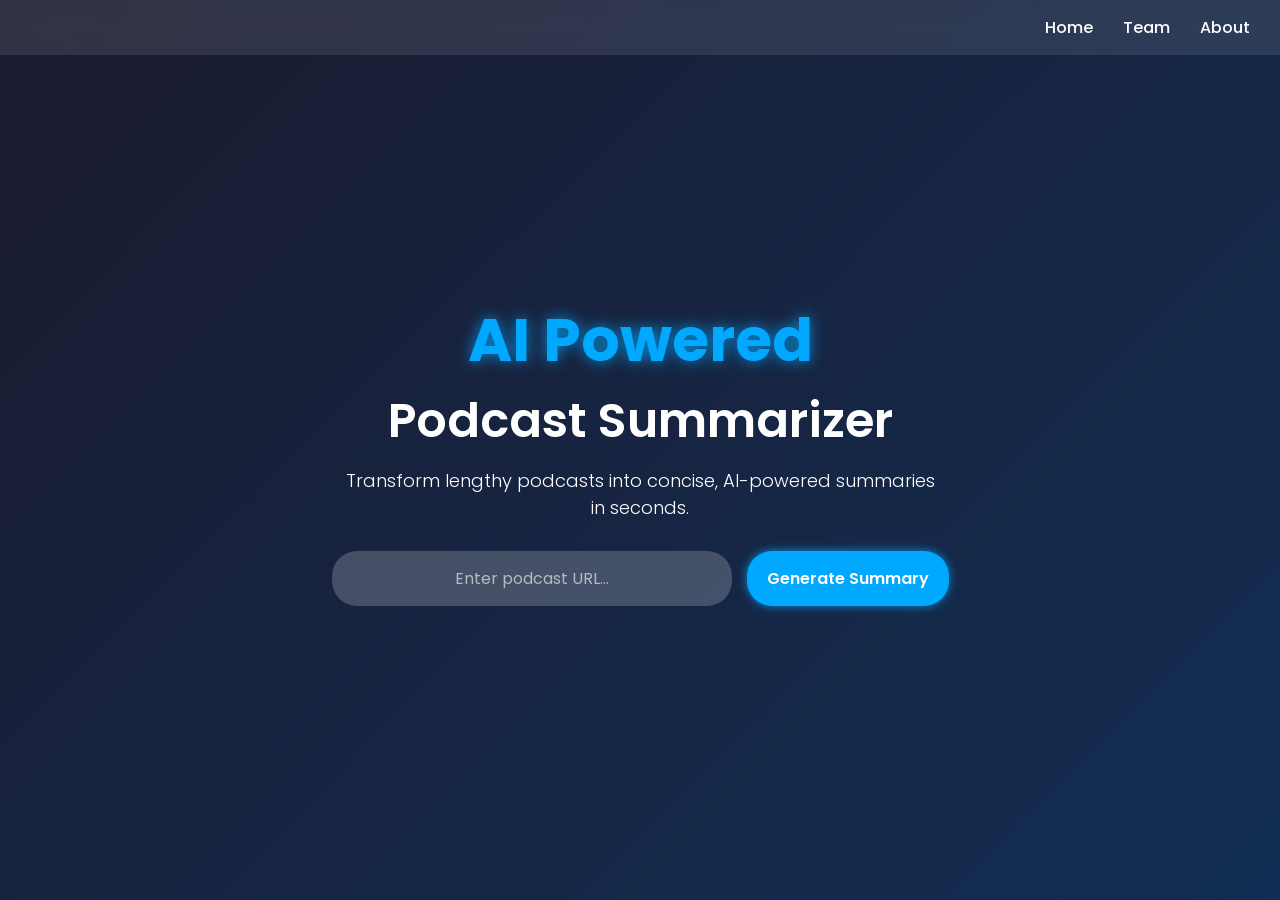
<file: templates/index.html>
<!DOCTYPE html>
<html lang="en">
<head>
    <meta charset="UTF-8">
    <meta name="viewport" content="width=device-width, initial-scale=1.0">
    <title>AI-Powered Podcast Summarizer</title>
    <link rel="stylesheet" href="C:\Users\DELL\OneDrive\Desktop\computer science\coding\AI podcastAnalyzer\static\styles.css">
    <style>
        /* Import Google Font */
@import url('https://fonts.googleapis.com/css2?family=Poppins:wght@300;400;600;700&display=swap');

* {
    margin: 0;
    padding: 0;
    box-sizing: border-box;
    font-family: 'Poppins', sans-serif;
}

body {
    background: linear-gradient(-45deg, #1a1a2e, #16213e, #0f3460, #1b1b2f);
    background-size: 400% 400%;
    animation: gradientAnimation 8s ease infinite;
    color: white;
    font-family: 'Poppins', sans-serif;
    margin: 0;
    padding: 0;
    text-align: center;
}

/* Live Background Animation */
@keyframes gradientAnimation {
    0% { background-position: 0% 50%; }
    50% { background-position: 100% 50%; }
    100% { background-position: 0% 50%; }
}

/* Navbar Styling */
/* Navbar Styling */
nav {
    background: rgba(255, 255, 255, 0.1);
    backdrop-filter: blur(10px);
    padding: 15px 30px;
    position: fixed;
    top: 0;
    width: 100%;
    z-index: 100;
    display: flex;
    justify-content: flex-end; /* Moves navbar to the right */
}

nav ul {
    list-style: none;
    display: flex;
    gap: 30px;
    margin: 0;
    padding: 0;
}
.su{
    padding-right: 80%;
    font-size: 20px;
    font-weight: 700;
    color: #00a8ff;
    text-shadow: 0px 0px 15px rgba(0, 168, 255, 0.8);

}

nav ul li {
    display: inline;
}

nav ul li a {
    color: white;
    text-decoration: none;
    font-weight: 500;
    transition: 0.3s;
}

nav ul li a:hover {
    color: #00a8ff;
}

/* Centering the Summary Box */
.summary-container {
    display: flex;
    align-items: center;
    justify-content: center;
    height: 100vh;
    padding: 20px;
}

.summary-box {
    background: rgba(255, 255, 255, 0.15); /* Semi-transparent */
    border-radius: 15px;
    padding: 30px;
    width: 60%;
    box-shadow: 0 4px 30px rgba(0, 0, 0, 0.1);
    text-align: center;
}
.sb{
    font-size: 50px;
    font-weight: 700;
    color: #00a8ff;
    text-shadow: 0px 0px 15px rgba(0, 168, 255, 0.8);

}
.psb{
    font-size: 28px;
    font-weight: 300;
    margin-top: 10px;
    max-width: 950px;
}
.tn{
        display: flex;
        flex-direction: column;
    
}
.hero {
    display: flex;
    flex-direction: column;
    align-items: center;
    justify-content: center;
    height: 100vh;
    padding: 20px;
}

/* Title Styles */
.ai-powered {
    font-size: 60px;
    font-weight: 700;
    color: #00a8ff;
    text-shadow: 0px 0px 15px rgba(0, 168, 255, 0.8);
}

.podcast-summarizer {
    font-size: 48px;
    font-weight: 600;
    color: #ffffff;
}

.description {
    font-size: 18px;
    font-weight: 300;
    margin-top: 10px;
    max-width: 600px;
}

/* Input Box & Button */
.input-container {
    margin-top: 30px;
    display: flex;
    gap: 15px;
}

.input-box {
    width: 400px !important; /* Force width */
    max-width: 90%;
    height:55px; /* Ensure responsiveness */
    padding: 12px;
    border-radius: 25px;
    border: none;
    outline: none;
    font-size: 16px;
    background: rgba(255, 255, 255, 0.2);
    color: white;
    transition: 0.3s;
    display: block; /* Ensure it takes full width */
    margin: 0 auto; /* Center if needed */
    text-align: center;
}

.input-box::placeholder {
    color: rgba(255, 255, 255, 0.6);
}

.input-box:focus {
    background: rgba(255, 255, 255, 0.3);
}

/* Submit Button */
.submit-btn {
    padding: 12px 20px;
    border: none;
    border-radius: 25px;
    font-size: 16px;
    font-weight: 600;
    background: #00a8ff;
    color: white;
    cursor: pointer;
    transition: 0.3s;
    box-shadow: 0px 0px 10px rgba(0, 168, 255, 0.8);
}

.submit-btn:hover {
    background: #0097e6;
    box-shadow: 0px 0px 15px rgba(0, 168, 255, 1);
}

    </style>
</head>
<body>
    
    <header>
        <nav>
            <ul>
                <li><a href="index.html">Home</a></li>
                <li><a href="Team.html">Team</a></li>
                <li><a href="About.html">About</a></li>
            </ul>
        </nav>
    </header>

    <section class="hero">
        <h1 class="ai-powered">AI Powered</h1>
        <h2 class="podcast-summarizer">Podcast Summarizer</h2>
        <p class="description">Transform lengthy podcasts into concise, AI-powered summaries in seconds.</p>
        
        <form id="podcastForm" action="/" method="post" >
            <div class="input-container">
                <input class="input-box" type="text" name="youtube_url" id="youtube_url" placeholder="Enter podcast URL..." required>
                <button type="submit" name="button" value="summary" class="submit-btn">Generate Summary</button>
            </div>
        </form>

    
    </section>
    
</body>
</html>
</file>
